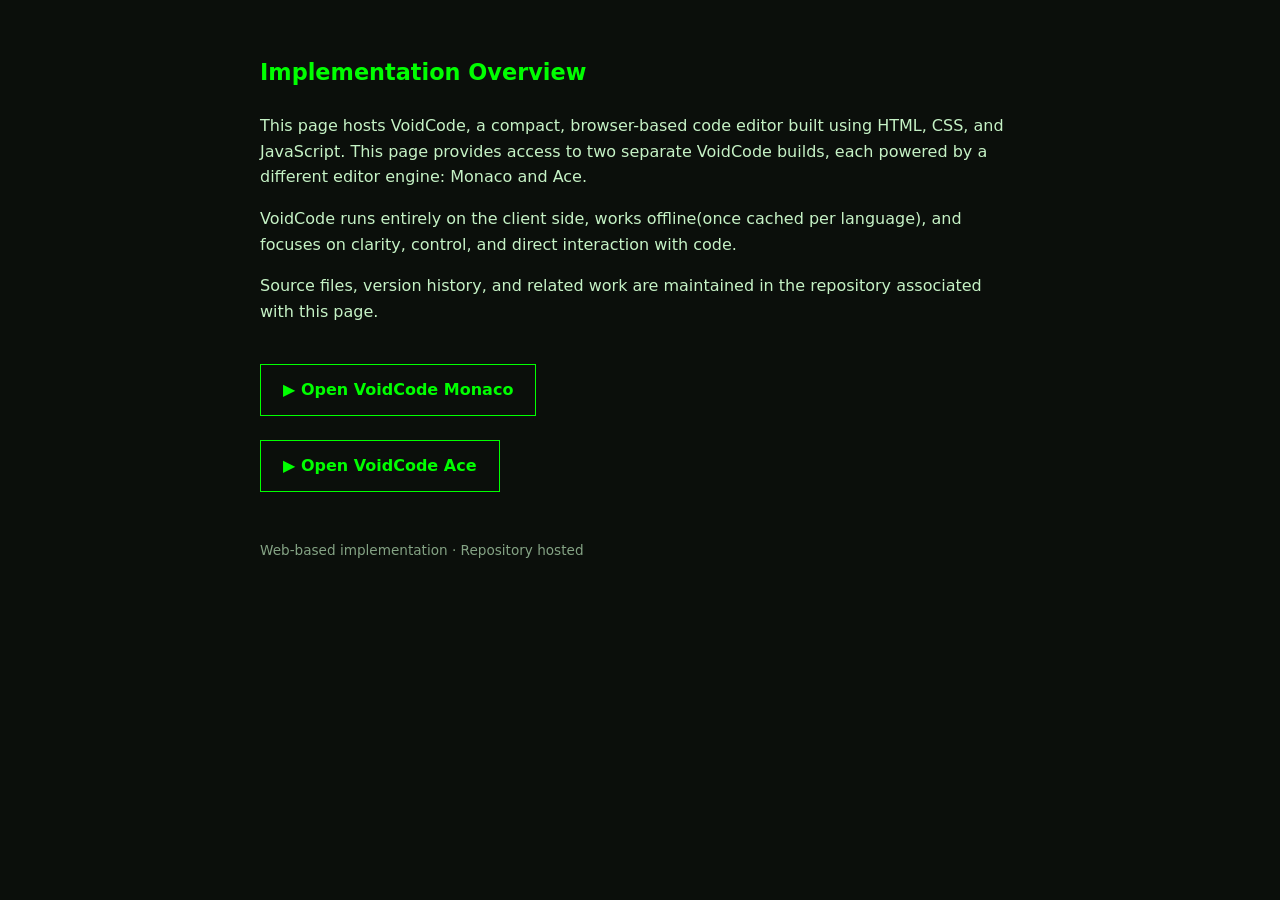
<file: index.html>
<!DOCTYPE html>
<html lang="en">
<head>
  <meta charset="UTF-8">
  <meta name="viewport" content="width=device-width, initial-scale=1.0">
  <meta name="description" content="VoidCode is a lightweight browser-based code editor, offering multi-language support, syntax-highlighting, auto-completion and advanced editing features.">
  <title>Overview | VoidCode </title>

  <style>
    body {
      margin: 0;
      padding: 40px 20px;
      font-family: system-ui, -apple-system, Segoe UI, Roboto, sans-serif;
      background: #0b0f0b;
      color: #d0ffd0;
      line-height: 1.6;
    }

    .container {
      max-width: 760px;
      margin: auto;
    }

    h1 {
      color: #00ff00;
      font-size: 1.4rem;
      margin-bottom: 1em;
      font-weight: 600;
    }

    p {
      margin-bottom: 1em;
      opacity: 0.95;
    }

    a.primary-link {
      display: inline-block;
      margin-top: 24px;
      padding: 12px 22px;
      border: 1px solid #00ff00;
      color: #00ff00;
      text-decoration: none;
      font-weight: 600;
    }

    a.primary-link:hover {
      background: #00ff00;
      color: #000;
    }

    footer {
      margin-top: 48px;
      font-size: 0.85rem;
      opacity: 0.65;
    }
  </style>
</head>

<body>
  <div class="container">

    <!-- ============================= -->
    <!--        ABOUT THIS BUILD       -->
    <!-- ============================= -->

    <div id="build-info">
      <h1>Implementation Overview</h1>

      <p>
        This page hosts VoidCode, a compact, browser-based code editor
         built using HTML, CSS, and JavaScript. This page provides access to two separate VoidCode builds,
         each powered by a different editor engine: Monaco and Ace.
      </p>

      <p>
        VoidCode runs entirely on the client side, works offline(once cached per language), and focuses on clarity, control, and direct interaction with code.
      </p>

      <p>
        Source files, version history, and related work are maintained in the
        repository associated with this page.
      </p>

      <a class="primary-link" href="monaco/index.html">
        ▶ Open VoidCode Monaco
      </a> <br>
      <a class="primary-link" href="ace/index.html">
        ▶ Open VoidCode Ace
      </a>
    </div>

    <!-- ============================= -->
    <!--              END              -->
    <!-- ============================= -->

    <footer>
      <p>
        Web-based implementation · Repository hosted
      </p>
    </footer>

  </div>
</body>
</html>
</file>
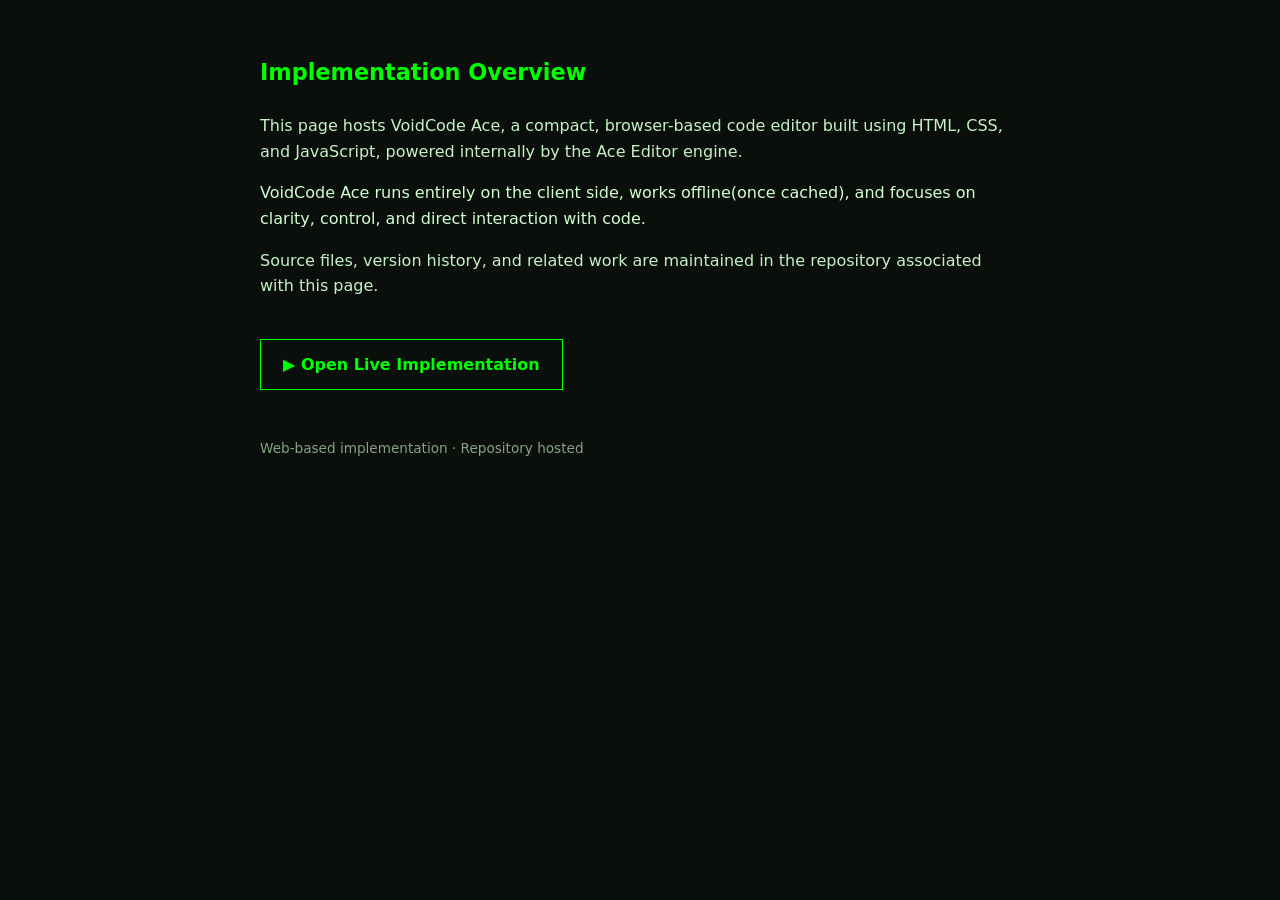
<file: ace/index.html>
<!DOCTYPE html>
<html lang="en">
<head>
  <meta charset="UTF-8">
  <meta name="viewport" content="width=device-width, initial-scale=1.0">
  <meta name="description" content="VoidCode Ace is a lightweight browser-based code editor with multi-language support and fast performance.">  
  <title>Overview | VoidCode Ace</title>

  <style>
    body {
      margin: 0;
      padding: 40px 20px;
      font-family: system-ui, -apple-system, Segoe UI, Roboto, sans-serif;
      background: #0b0f0b;
      color: #d0ffd0;
      line-height: 1.6;
    }

    .container {
      max-width: 760px;
      margin: auto;
    }

    h1 {
      color: #00ff00;
      font-size: 1.4rem;
      margin-bottom: 1em;
      font-weight: 600;
    }

    p {
      margin-bottom: 1em;
      opacity: 0.95;
    }

    a.primary-link {
      display: inline-block;
      margin-top: 24px;
      padding: 12px 22px;
      border: 1px solid #00ff00;
      color: #00ff00;
      text-decoration: none;
      font-weight: 600;
    }

    a.primary-link:hover {
      background: #00ff00;
      color: #000;
    }

    footer {
      margin-top: 48px;
      font-size: 0.85rem;
      opacity: 0.65;
    }
  </style>
</head>

<body>
  <div class="container">

    <!-- ============================= -->
    <!--        ABOUT THIS BUILD       -->
    <!-- ============================= -->

    <div id="build-info">
      <h1>Implementation Overview</h1>

      <p>
        This page hosts VoidCode Ace, a compact, browser-based code editor built using HTML, CSS, and JavaScript, powered internally by the Ace Editor engine.
      <p>
        
      </p>
        VoidCode Ace runs entirely on the client side, works offline(once cached), and focuses on clarity, control, and direct interaction with code.
      <p>
        Source files, version history, and related work are maintained in the
        repository associated with this page.
      </p>

      <a class="primary-link" href="versions/v1.0/single-file/voidcode-ace.html">
        ▶ Open Live Implementation
      </a>
    </div>

    <!-- ============================= -->
    <!--              END              -->
    <!-- ============================= -->

    <footer>
      <p>
        Web-based implementation · Repository hosted
      </p>
    </footer>

  </div>
</body>
</html>
</file>
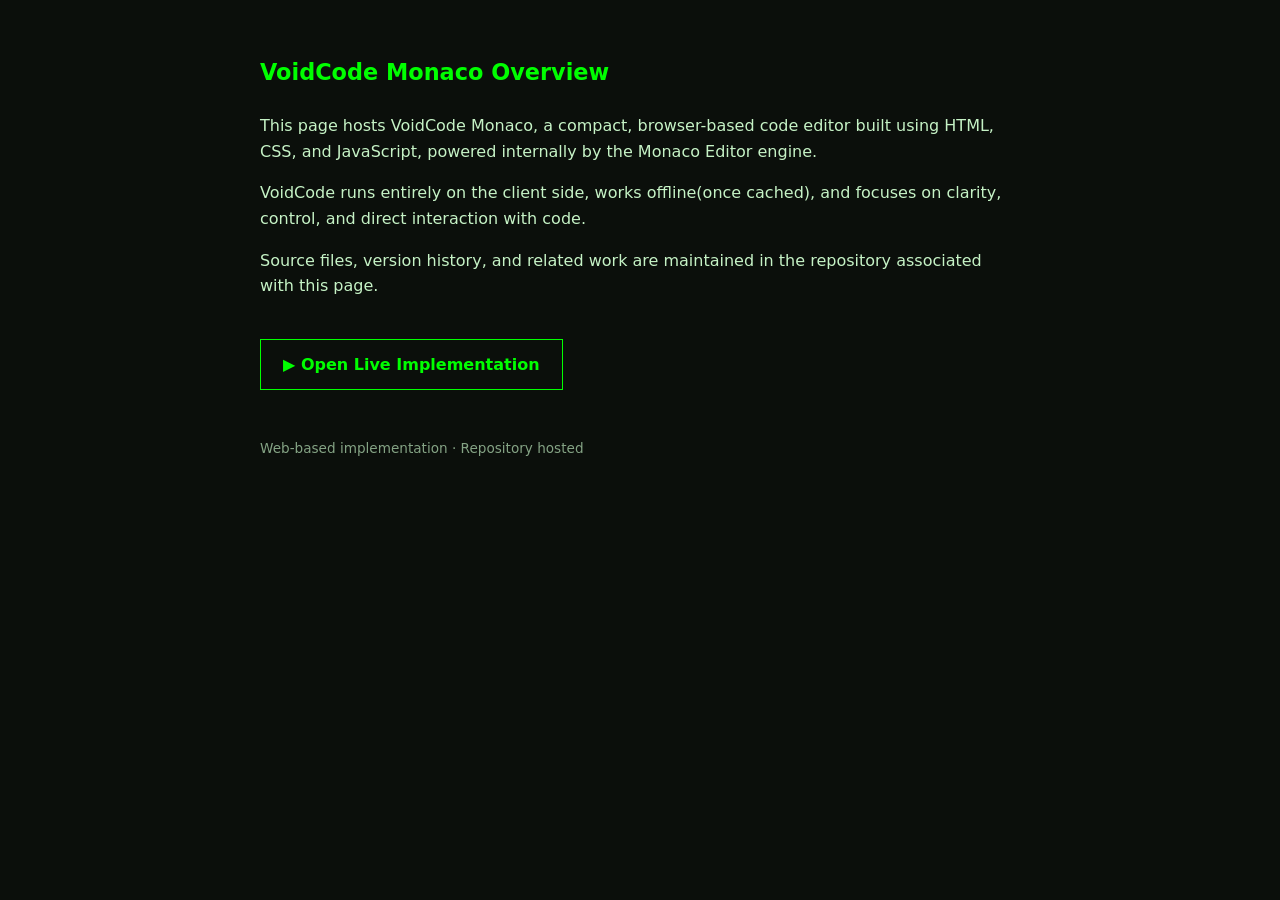
<file: monaco/index.html>
<!DOCTYPE html>
<html lang="en">
<head>
  <meta charset="UTF-8">
  <meta name="viewport" content="width=device-width, initial-scale=1.0">
  <meta name="description" content="VoidCode Monaco is a lightweight browser-based code editor powered by the Monaco engine, offering multi-language support and advanced editing features.">
  <title>Overview | VoidCode Monaco</title>

  <style>
    body {
      margin: 0;
      padding: 40px 20px;
      font-family: system-ui, -apple-system, Segoe UI, Roboto, sans-serif;
      background: #0b0f0b;
      color: #d0ffd0;
      line-height: 1.6;
    }

    .container {
      max-width: 760px;
      margin: auto;
    }

    h1 {
      color: #00ff00;
      font-size: 1.4rem;
      margin-bottom: 1em;
      font-weight: 600;
    }

    p {
      margin-bottom: 1em;
      opacity: 0.95;
    }

    a.primary-link {
      display: inline-block;
      margin-top: 24px;
      padding: 12px 22px;
      border: 1px solid #00ff00;
      color: #00ff00;
      text-decoration: none;
      font-weight: 600;
    }

    a.primary-link:hover {
      background: #00ff00;
      color: #000;
    }

    footer {
      margin-top: 48px;
      font-size: 0.85rem;
      opacity: 0.65;
    }
  </style>
</head>

<body>
  <div class="container">

    <!-- ============================= -->
    <!--        ABOUT THIS BUILD       -->
    <!-- ============================= -->

    <div id="build-info">
      <h1>VoidCode Monaco Overview</h1>

      <p>
        This page hosts VoidCode Monaco, a compact, browser-based code editor
         built using HTML, CSS, and JavaScript, powered internally by the Monaco Editor engine.
      </p>

      <p>
        VoidCode runs entirely on the client side, works offline(once cached), and focuses on clarity, control, and direct interaction with code.
      </p>

      <p>
        Source files, version history, and related work are maintained in the
        repository associated with this page.
      </p>

      <a class="primary-link" href="versions/v1.0/single-file/voidcode-monaco.html">
        ▶ Open Live Implementation
      </a>
    </div>

    <!-- ============================= -->
    <!--              END              -->
    <!-- ============================= -->

    <footer>
      <p>
        Web-based implementation · Repository hosted
      </p>
    </footer>

  </div>
</body>
</html>
</file>
